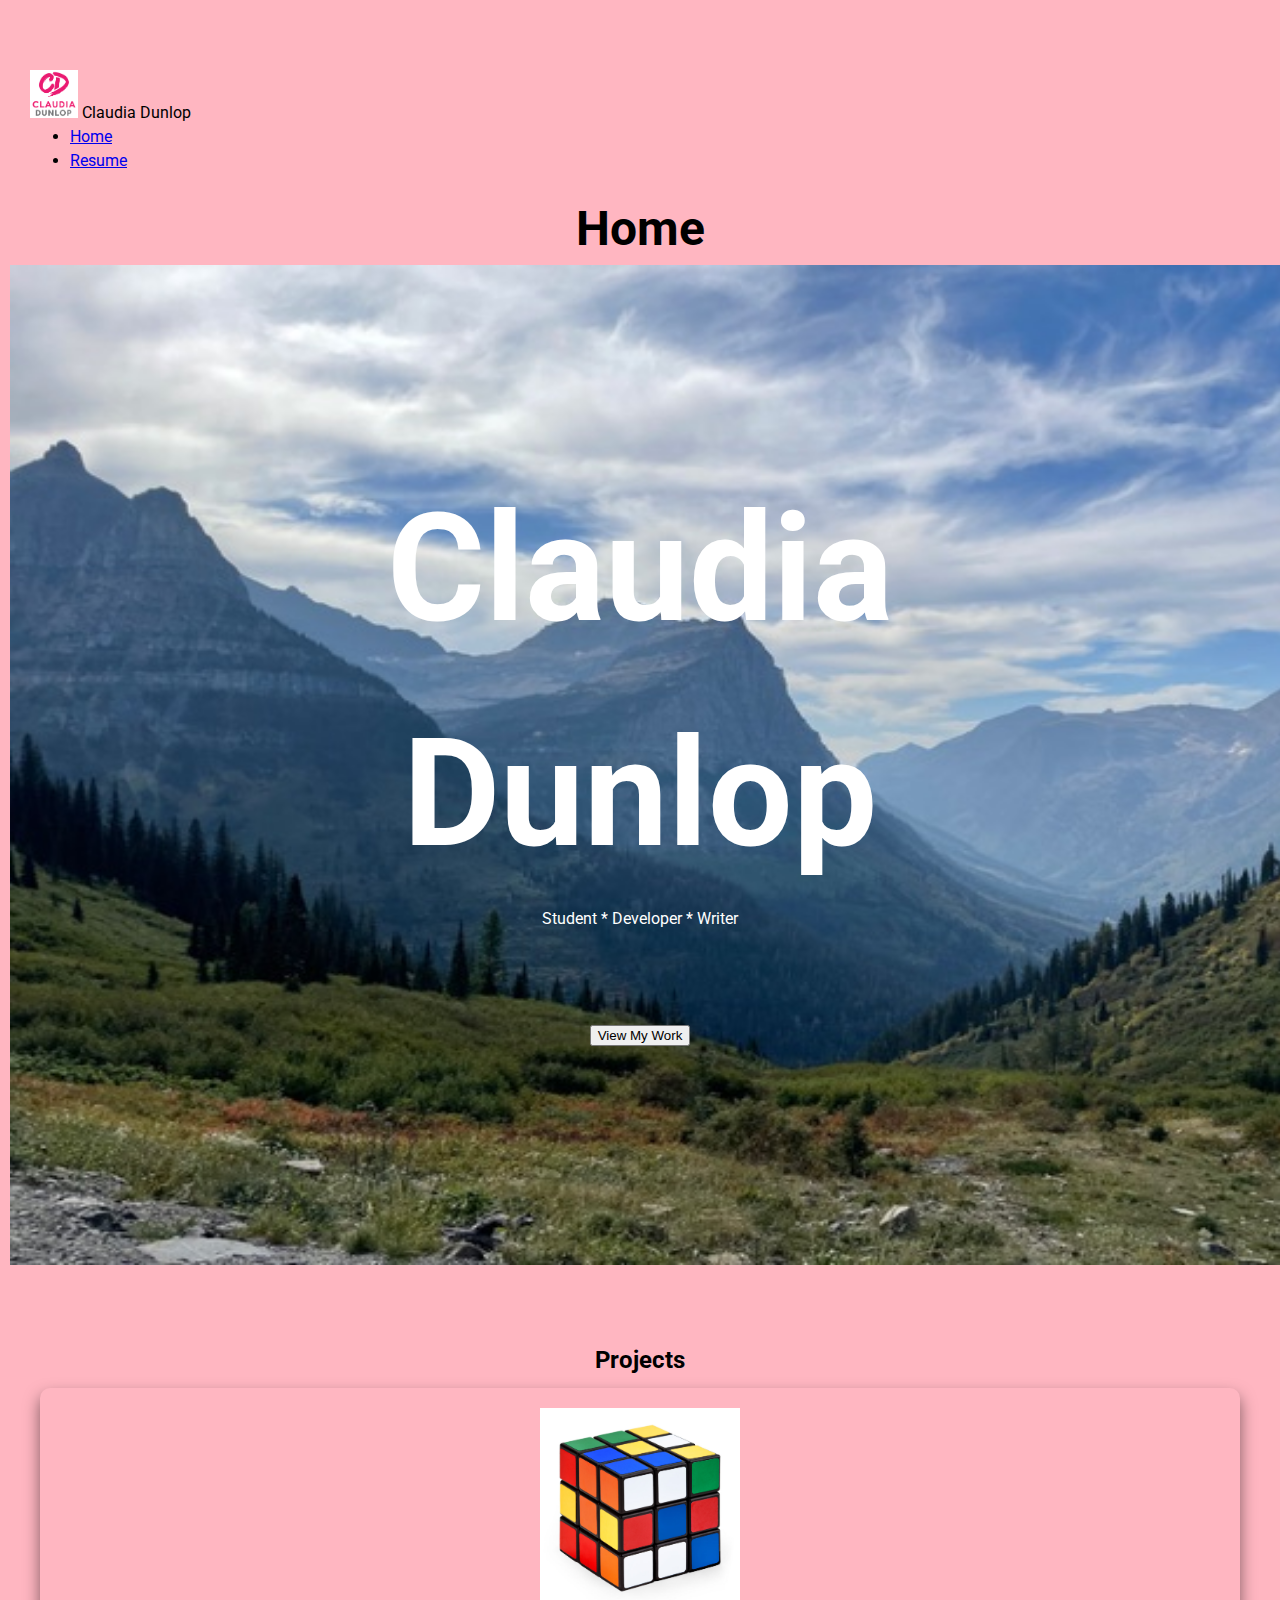
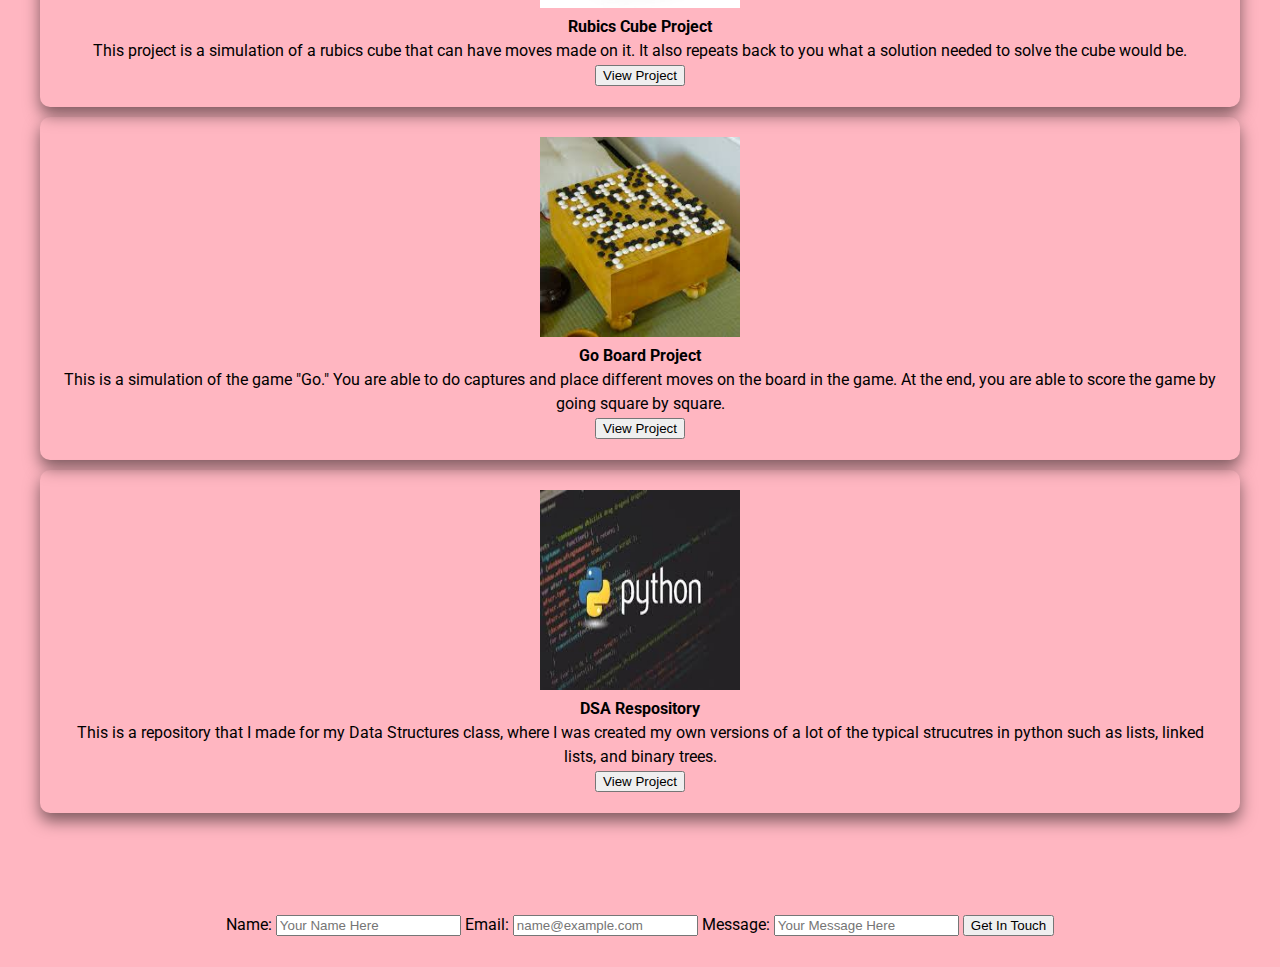
<file: index.html>
<!doctype html>
<html lang="en">
  <head>
    <meta charset="UTF-8" />
    <meta name="viewport" content="width=device-width, initial-scale" />
    <link rel="stylesheet" href="./styles/style.css" />
    <title>Home</title>
  </head>
  <body>
    <header id="#page-header">
      <img
        src="./colored-logo.png"
        alt="the logo for the site"
        width="48px"
        height="48px"
      />
      <span>Claudia Dunlop</span>
      <nav>
        <ul>
          <li><a href="index.html">Home</a></li>
          <li><a href="resume.html">Resume</a></li>
        </ul>
      </nav>
    </header>
    <main>
      <h1>Home</h1>
      <div class="hero-container">
        <img
          src="./IMG_3735.jpeg"
          alt="hero image for background"
          width="1500px"
          height="1000px"
        />

        <div class="hero-text">
          <h2>Claudia Dunlop</h2>
          <p>Student * Developer * Writer</p>

          <button>View My Work</button>
        </div>
      </div>
      <div class="projects">
        <h2>Projects</h2>
        <div class="card-one">
          <img
            src="rubiks-cube.jpg"
            alt="project image"
            width="200px"
            height="200px"
          />
          <div class="container">
            <h4>Rubics Cube Project</h4>
            <p>
              This project is a simulation of a rubics cube that can have moves
              made on it. It also repeats back to you what a solution needed to
              solve the cube would be.
            </p>
            <button type="view-project">View Project</button>
          </div>
        </div>
        <div class="card-two">
          <img
            src="go-board.jpg"
            alt="project image"
            width="200px"
            height="200px"
          />
          <div class="container">
            <h4>Go Board Project</h4>
            <p>
              This is a simulation of the game "Go." You are able to do captures
              and place different moves on the board in the game. At the end,
              you are able to score the game by going square by square.
            </p>
            <button type="view-project">View Project</button>
          </div>
        </div>
        <div class="card-three">
          <img
            src="python.jpg"
            alt="project image"
            width="200px"
            height="200px"
          />
          <div class="container">
            <h4>DSA Respository</h4>
            <p>
              This is a repository that I made for my Data Structures class,
              where I was created my own versions of a lot of the typical
              strucutres in python such as lists, linked lists, and binary
              trees.
            </p>
            <button type="view-project">View Project</button>
          </div>
        </div>
      </div>
      <div class="contact-form">
        <form action="/subscribe" method="post">
          <label for="name">Name: </label>
          <input
            id="name"
            type="text"
            name="name"
            placeholder="Your Name Here"
          />
          <label for="email">Email: </label>
          <input
            id="email"
            type="email"
            name="email"
            placeholder="name@example.com"
          />
          <label for="text">Message: </label>
          <input
            id="message"
            type="text"
            name="text"
            placeholder="Your Message Here"
          />

          <button type="submit">Get In Touch</button>
        </form>
      </div>
    </main>
  </body>
</html>
</file>
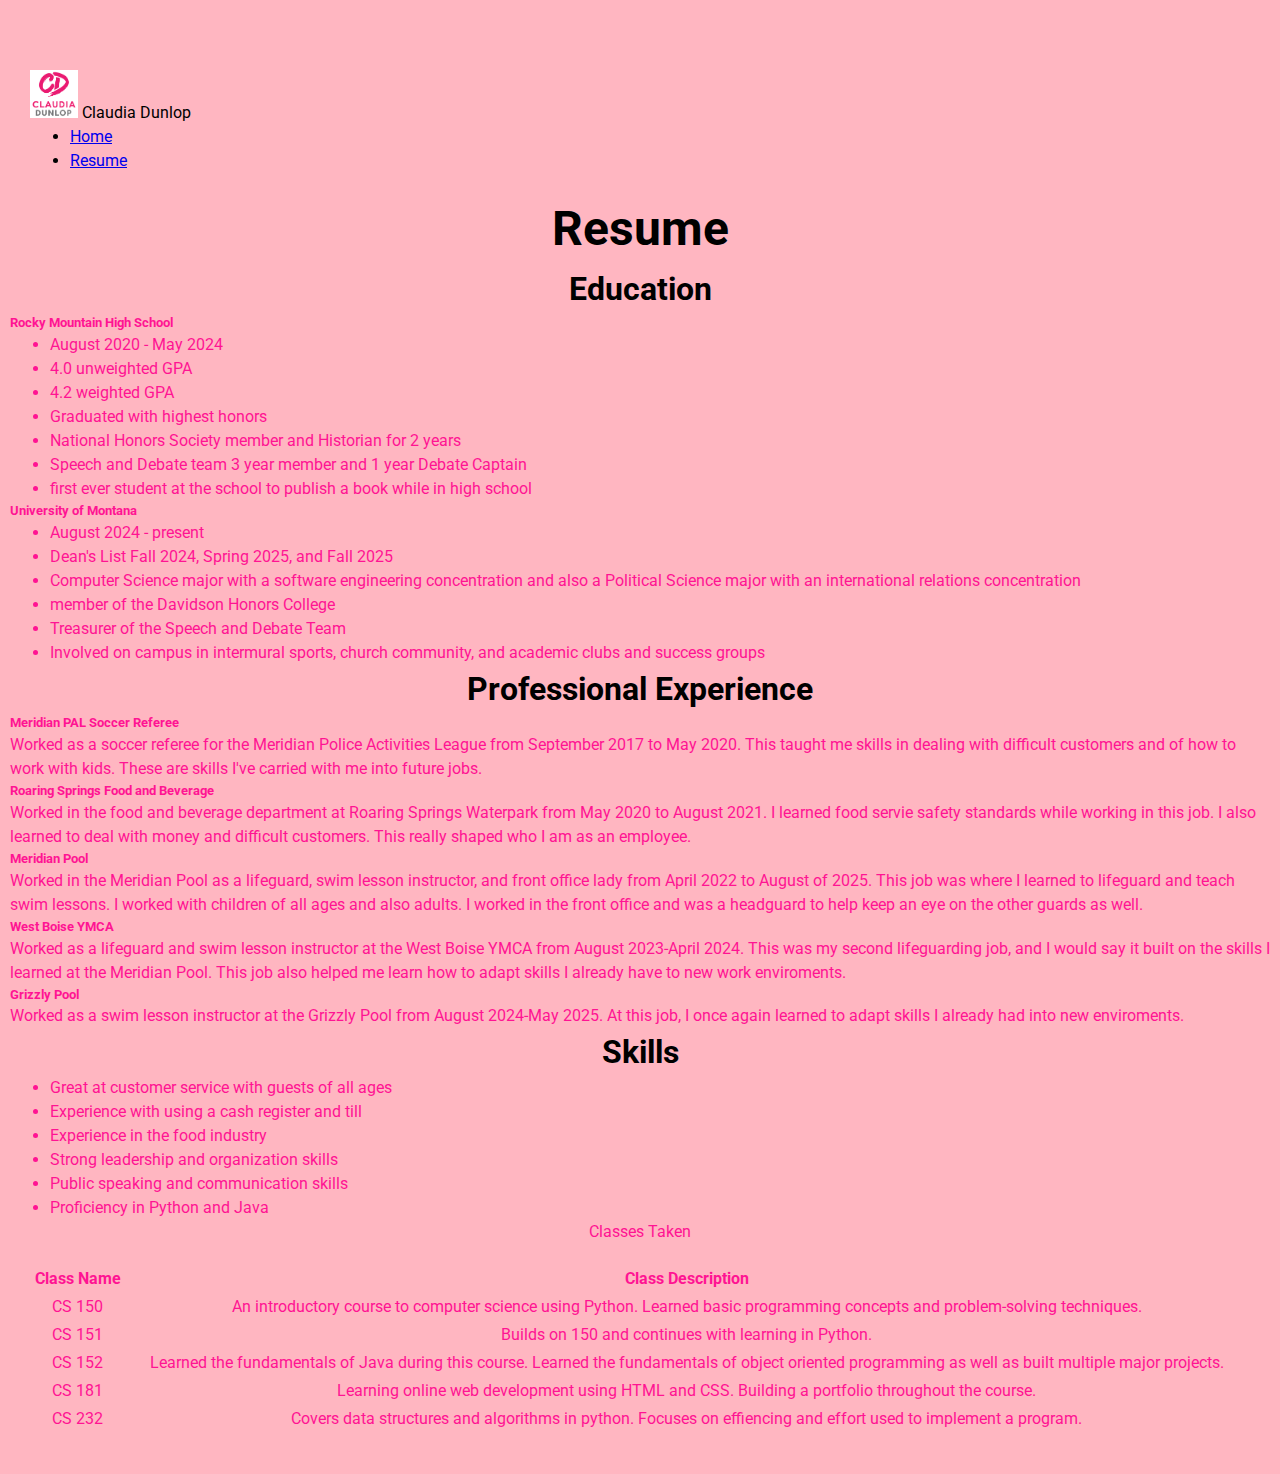
<file: resume.html>
<!doctype html>
<html lang="en">
  <head>
    <meta charset="UTF-8" />
    <meta name="viewport" content="width=device-width, initial-scale" />
    <link rel="stylesheet" href="./styles/style.css" />
    <title>Resume</title>
  </head>
  <body>
    <header id="page-header">
      <img
        src="./colored-logo.png"
        alt="the logo for the site"
        width="48px"
        height="48px"
      />
      <span>Claudia Dunlop</span>
      <nav aria-label="Primary navigation">
        <ul>
          <li><a href="index.html">Home</a></li>
          <li><a href="resume.html" aria-current="page">Resume</a></li>
        </ul>
      </nav>
    </header>
    <h1>Resume</h1>

    <h3>Education</h3>
    <h5>Rocky Mountain High School</h5>
    <ul>
      <li>August 2020 - May 2024</li>
      <li>4.0 unweighted GPA</li>
      <li>4.2 weighted GPA</li>
      <li>Graduated with highest honors</li>
      <li>National Honors Society member and Historian for 2 years</li>
      <li>Speech and Debate team 3 year member and 1 year Debate Captain</li>
      <li>
        first ever student at the school to publish a book while in high school
      </li>
    </ul>

    <h5>University of Montana</h5>
    <ul>
      <li>August 2024 - present</li>
      <li>Dean's List Fall 2024, Spring 2025, and Fall 2025</li>
      <li>
        Computer Science major with a software engineering concentration and
        also a Political Science major with an international relations
        concentration
      </li>
      <li>member of the Davidson Honors College</li>
      <li>Treasurer of the Speech and Debate Team</li>
      <li>
        Involved on campus in intermural sports, church community, and academic
        clubs and success groups
      </li>
    </ul>

    <h3>Professional Experience</h3>

    <h5>Meridian PAL Soccer Referee</h5>
    <p>
      Worked as a soccer referee for the Meridian Police Activities League from
      September 2017 to May 2020. This taught me skills in dealing with
      difficult customers and of how to work with kids. These are skills I've
      carried with me into future jobs.
    </p>
    <h5>Roaring Springs Food and Beverage</h5>
    <p>
      Worked in the food and beverage department at Roaring Springs Waterpark
      from May 2020 to August 2021. I learned food servie safety standards while
      working in this job. I also learned to deal with money and difficult
      customers. This really shaped who I am as an employee.
    </p>
    <h5>Meridian Pool</h5>
    <p>
      Worked in the Meridian Pool as a lifeguard, swim lesson instructor, and
      front office lady from April 2022 to August of 2025. This job was where I
      learned to lifeguard and teach swim lessons. I worked with children of all
      ages and also adults. I worked in the front office and was a headguard to
      help keep an eye on the other guards as well.
    </p>
    <h5>West Boise YMCA</h5>
    <p>
      Worked as a lifeguard and swim lesson instructor at the West Boise YMCA
      from August 2023-April 2024. This was my second lifeguarding job, and I
      would say it built on the skills I learned at the Meridian Pool. This job
      also helped me learn how to adapt skills I already have to new work
      enviroments.
    </p>
    <h5>Grizzly Pool</h5>
    <p>
      Worked as a swim lesson instructor at the Grizzly Pool from August
      2024-May 2025. At this job, I once again learned to adapt skills I already
      had into new enviroments.
    </p>

    <h3>Skills</h3>
    <ul>
      <li>Great at customer service with guests of all ages</li>
      <li>Experience with using a cash register and till</li>
      <li>Experience in the food industry</li>
      <li>Strong leadership and organization skills</li>
      <li>Public speaking and communication skills</li>
      <li>Proficiency in Python and Java</li>
    </ul>

    <table>
      <caption>
        Classes Taken
      </caption>
      <thead>
        <th scope="col">Class Name</th>
        <th scope="col">Class Description</th>
      </thead>
      <tbody>
        <tr>
          <td>CS 150</td>
          <td>
            An introductory course to computer science using Python. Learned
            basic programming concepts and problem-solving techniques.
          </td>
        </tr>
        <tr>
          <td>CS 151</td>
          <td>Builds on 150 and continues with learning in Python.</td>
        </tr>
        <tr>
          <td>CS 152</td>
          <td>
            Learned the fundamentals of Java during this course. Learned the
            fundamentals of object oriented programming as well as built
            multiple major projects.
          </td>
        </tr>
        <tr>
          <td>CS 181</td>
          <td>
            Learning online web development using HTML and CSS. Building a
            portfolio throughout the course.
          </td>
        </tr>
        <tr>
          <td>CS 232</td>
          <td>
            Covers data structures and algorithms in python. Focuses on
            effiencing and effort used to implement a program.
          </td>
        </tr>
      </tbody>
    </table>
  </body>
</html>
</file>
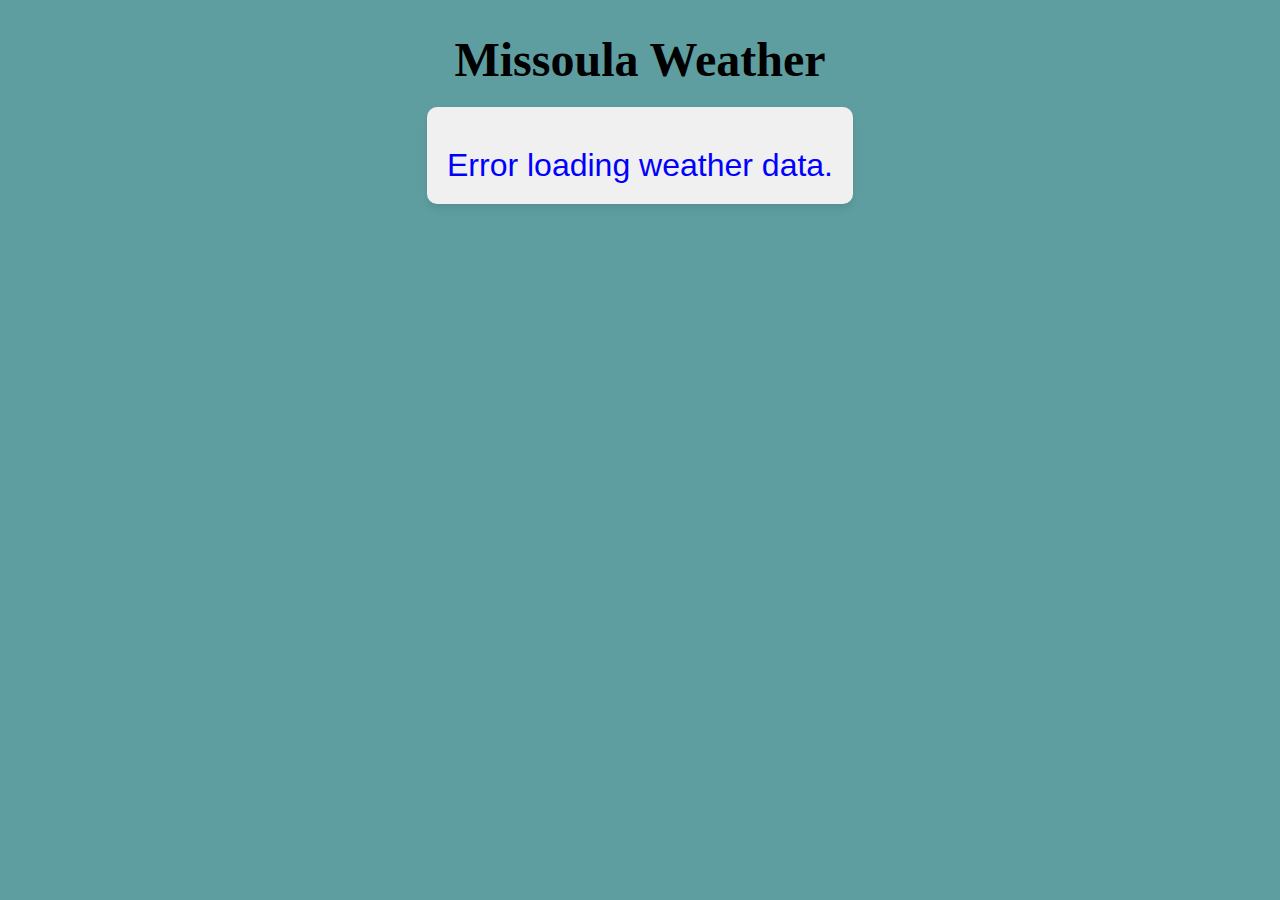
<file: weather.html>
<!DOCTYPE html>
<html lang="en">
  <head>
    <meta charset="UTF-8" />
    <meta name="viewport" content="width=device-width, initial-scale=1.0" />
    <title>Weather</title>
    <style>
    body{
      margin: 0;
      padding: 0;
      height: 100%;
      font-family: Arial, sans-serif;
      background-color: cadetblue;
    }

    main {
      height: 100%;
      display: flex;
      flex-direction: column;
      justify-content: center;
      align-items: center;
    }

    #container{
        background-color: #f0f0f0;
        padding: 20px;
        border-radius: 10px;
        box-shadow: 0 4px 8px rgba(0, 0, 0, 0.1);
        display: flex;
        justify-content: center;
        align-items: center;
    }

    h1 {
      font-size: 3rem;
      margin-bottom: 20px;
      font-family:'Times New Roman', Times, serif;
      color: black;
    }

    .number {
      font-size: 5rem;
      font-weight: bold;
      font-family: 'Courier New', Courier, monospace;
    }

    .forecast{
        font-size: 1rem;
        margin-top: 10px;
        color: #333;
        font-family:'Times New Roman', Times, serif;
    }

    #weather-output {
      margin-top: 20px;
      font-size: 2rem;
      color: blue;
      text-align: center;
    }

    .temp {
      font-size: 3rem;
      font-weight: bold;
    }

    .loading{
        color: grey;
    }

    .error{
        color: red;
    }


    </style>
    <script src="./scripts/weather.js" defer></script>
  </head>
  <body>
    <main>
        <h1>Missoula Weather</h1>
        <div id="container">
        <div id = "weather-output"></div>
        </div>
    </main>
  </body>
</file>
<file: styles/style.css>
@import url("https://fonts.googleapis.com/css2?family=Roboto:ital,wght@0,100..900;1,100..900&display=swap");

html {
  font-size: 16px;
  box-sizing: border-box;
  background-color: lightpink;
}

*,
*::before,
*::after {
  box-sizing: inherit;
}

* {
  margin: 0;
}

header {
  background-color: lightpink;
  color: black;
  line-height: 1.5;
  padding: 20px;
  margin-top: 50px;
  position: sticky;
  top: 0;
  z-index: 1000;
}

.projects {
  background-color: lightpink;
  color: black;
  line-height: 1.5;
  padding: 20px;
  margin-top: 50px;
  text-align: center;
}

.card-two {
  box-shadow: 0 8px 16px 0 rgba(0, 0, 0, 0.5);
  margin: 10px;
  align-content: center;
  padding: 20px;
  border-radius: 10px;
}

.card-one {
  box-shadow: 0 8px 16px 0 rgba(0, 0, 0, 0.5);
  margin: 10px;
  align-content: center;
  padding: 20px;
  border-radius: 10px;
}

.card-three {
  box-shadow: 0 8px 16px 0 rgba(0, 0, 0, 0.5);
  margin: 10px;
  align-content: center;
  padding: 20px;
  border-radius: 10px;
}

body {
  min-height: 100vh;
  font-family: "Roboto", sans-serif;
  font-size: 1rem;
  line-height: 1.5rem;
  color: deeppink;
  margin: 10px;
  background-color: lightpink;
  -webkit-font-smoothing: antialiased;
  line-height: 1.5;
  overflow: auto;
}

h1 {
  font-size: 3rem;
  font-weight: bolder;
  text-align: center;
  color: black;
  line-height: 1.5;
}

h3 {
  font-size: 2rem;
  font-weight: bold;
  text-align: center;
  color: black;
  line-height: 1.5;
}

p {
  font-size: 1rem;
  line-height: 1.5;
}

.hero-container {
  position: relative;
  text-align: center;
  line-height: 1.5;
  color: black;
}

.hero-text {
  position: absolute;
  top: 50%;
  left: 50%;
  transform: translate(-50%, -50%);
  color: white;
  text-align: center;
  font-size: 100px;
}

.contact-form {
  background-color: lightpink;
  color: black;
  text-align: center;
  line-height: 1.5;
  padding: 20px;
  margin-top: 50px;
}

table {
  width: 100%;
  border-color: black;
  text-align: center;
  margin-bottom: 20px;
  line-height: 1.5;
  padding: 20px;
}
</file>
